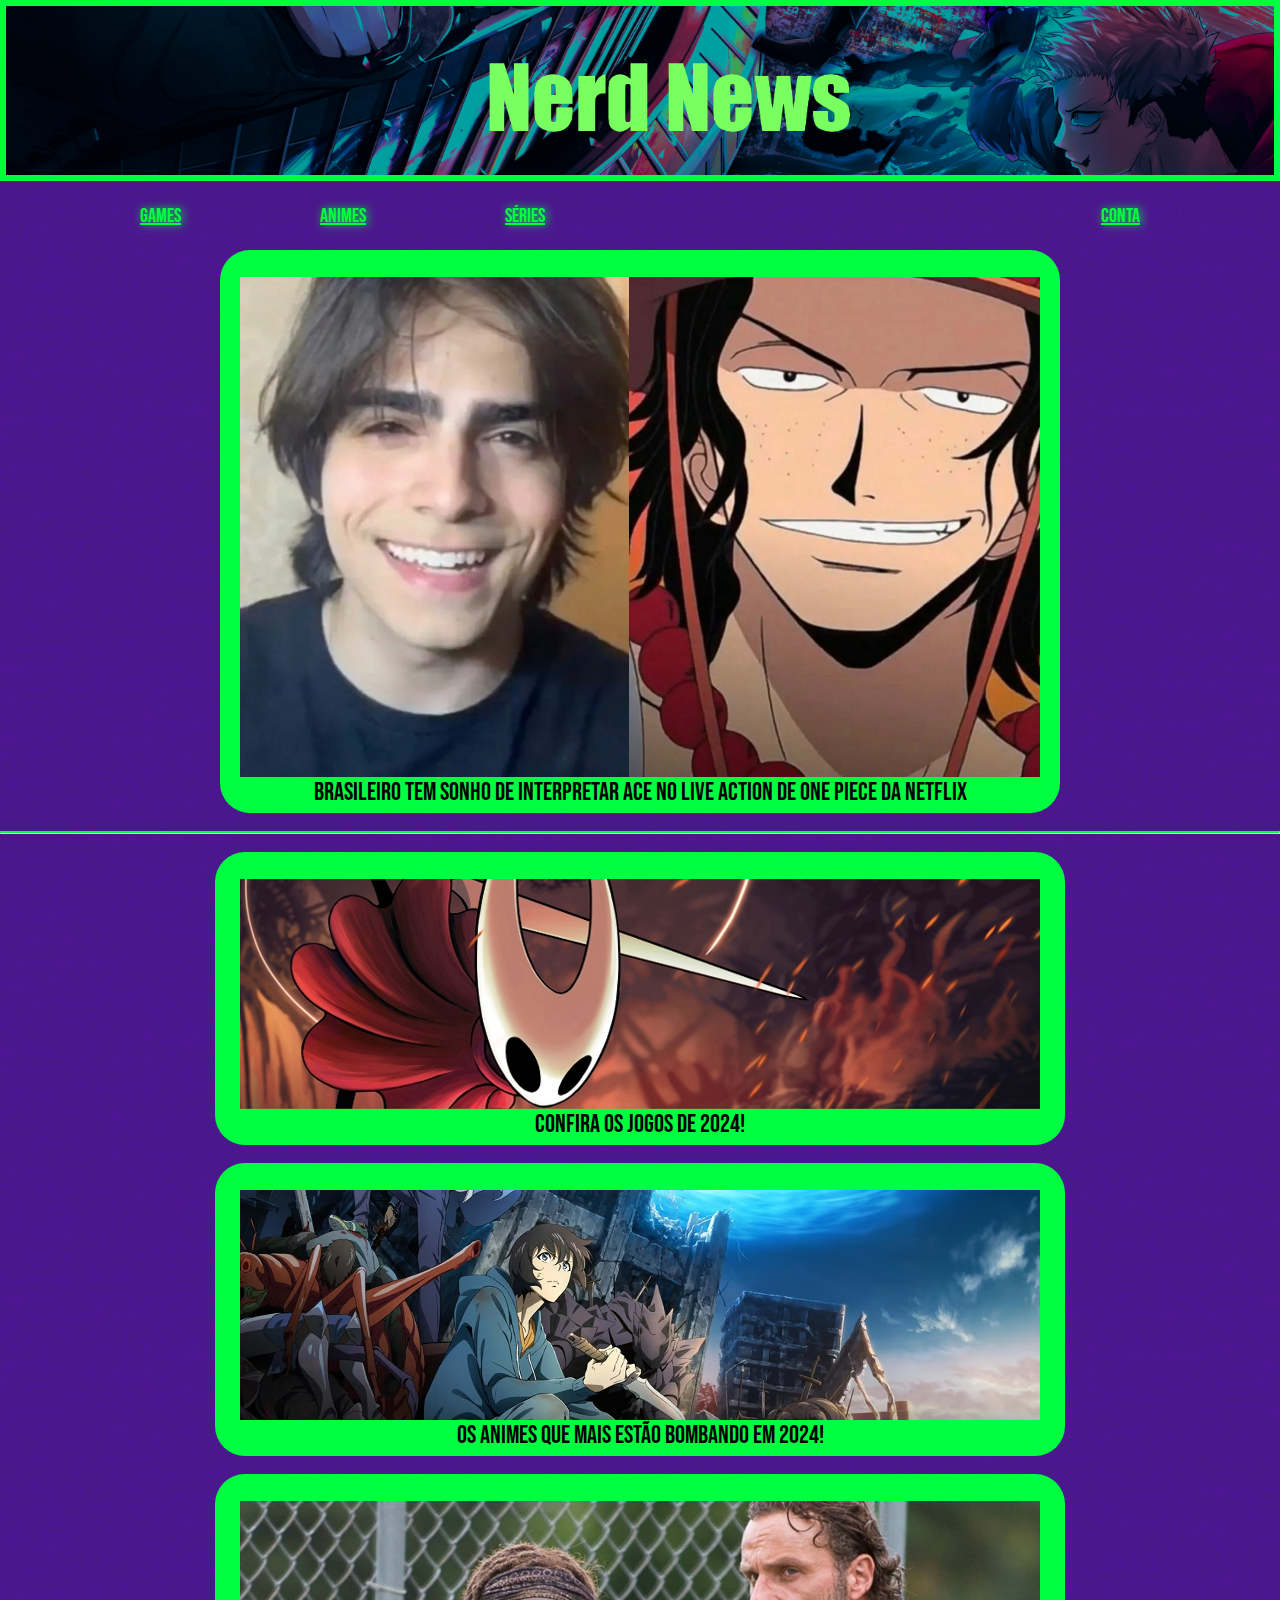
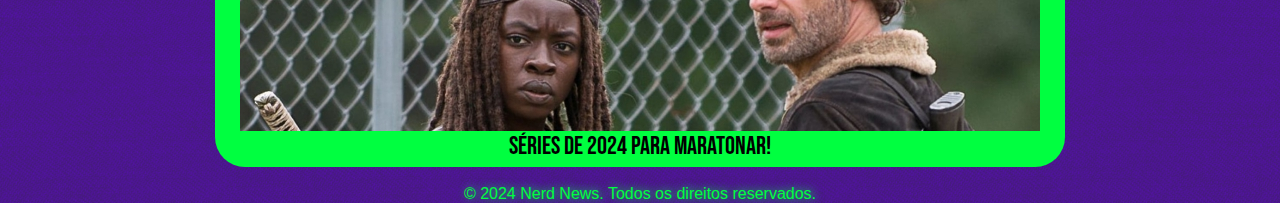
<file: 2 - SiteNerdNews/index.html>
<!DOCTYPE html>
<html lang="pt-BR">

<head>
    <meta charset="UTF-8">
    <meta name="viewport" content="width=device-width, initial-scale=1.0">
    <title>Nerd News - Home</title>
    <link rel="stylesheet" href="index.css">
    <link rel="preconnect" href="https://fonts.googleapis.com">
    <link rel="preconnect" href="https://fonts.gstatic.com" crossorigin>
    <link href="https://fonts.googleapis.com/css2?family=Bebas+Neue&display=swap" rel="stylesheet">
    <link rel="icon" type="assets/images/logonn.png" href="assets/images/logonn.png"
    <meta name="viewport" content="width=device-width, initial-scale=1.0">
</head>

<body>

    <img class="banner" src="assets/images/Banner.png" alt="Itadori" style="width:100%;">
    <br>
    <br>
    <nav>
        <ul>
            <a class="not">ㅤ</a>
            <li>
                <a class="tab" href="1games.html">Games</a>
            </li>
            <li>
                <a class="tab" href="1animes.html">Animes</a>
            </li>
            <li>
                <a class="tab" href="1series.html">Séries</a>
            </li>
            <li>
                <a class="not">ㅤ</a>
            </li>
            <li>
                <a class="not">ㅤ</a>
            </li>
            <li>
                <a class="not">ㅤ</a>
            </li>
            <li>
                <a class="tab" href="1conta.html">Conta</a>
            </li>

            <a class="not">ㅤ</a>
        </ul>
        <nav>
            <a class="not">ㅤ</a>

            <div class="card2">
                <img class="cardimage2" src="assets/images/ace.jpg" alt="Ace">
                <p class="cardtext2">Brasileiro tem sonho de interpretar Ace no Live Action de One Piece da Netflix</p>
            </div>
            <br>

            <Hr>
            </Hr>

            <br>
            <div class="card3">
                <img class="cardimage3" src="assets/images/2card3.jpg" alt="games">
                <p class="cardtext3">CONFIRA OS JOGOS DE 2024!</p>
            </div>
            <br>

            <div class="card3">
                <img class="cardimage3" src="assets/images/3card3.jpg" alt="animes">
                <p class="cardtext3">OS ANIMES QUE MAIS ESTÃO BOMBANDO EM 2024!</p>
            </div>
            <br>

            <div class="card3">
                <img class="cardimage3" src="assets/images/1card3.jpg" alt="series">
                <p class="cardtext3">SÉRIES DE 2024 PARA MARATONAR!</p>
            </div>
            <br>

            <p class="final">© 2024 Nerd News. Todos os direitos reservados.</p>
</body>

</html>
</file>
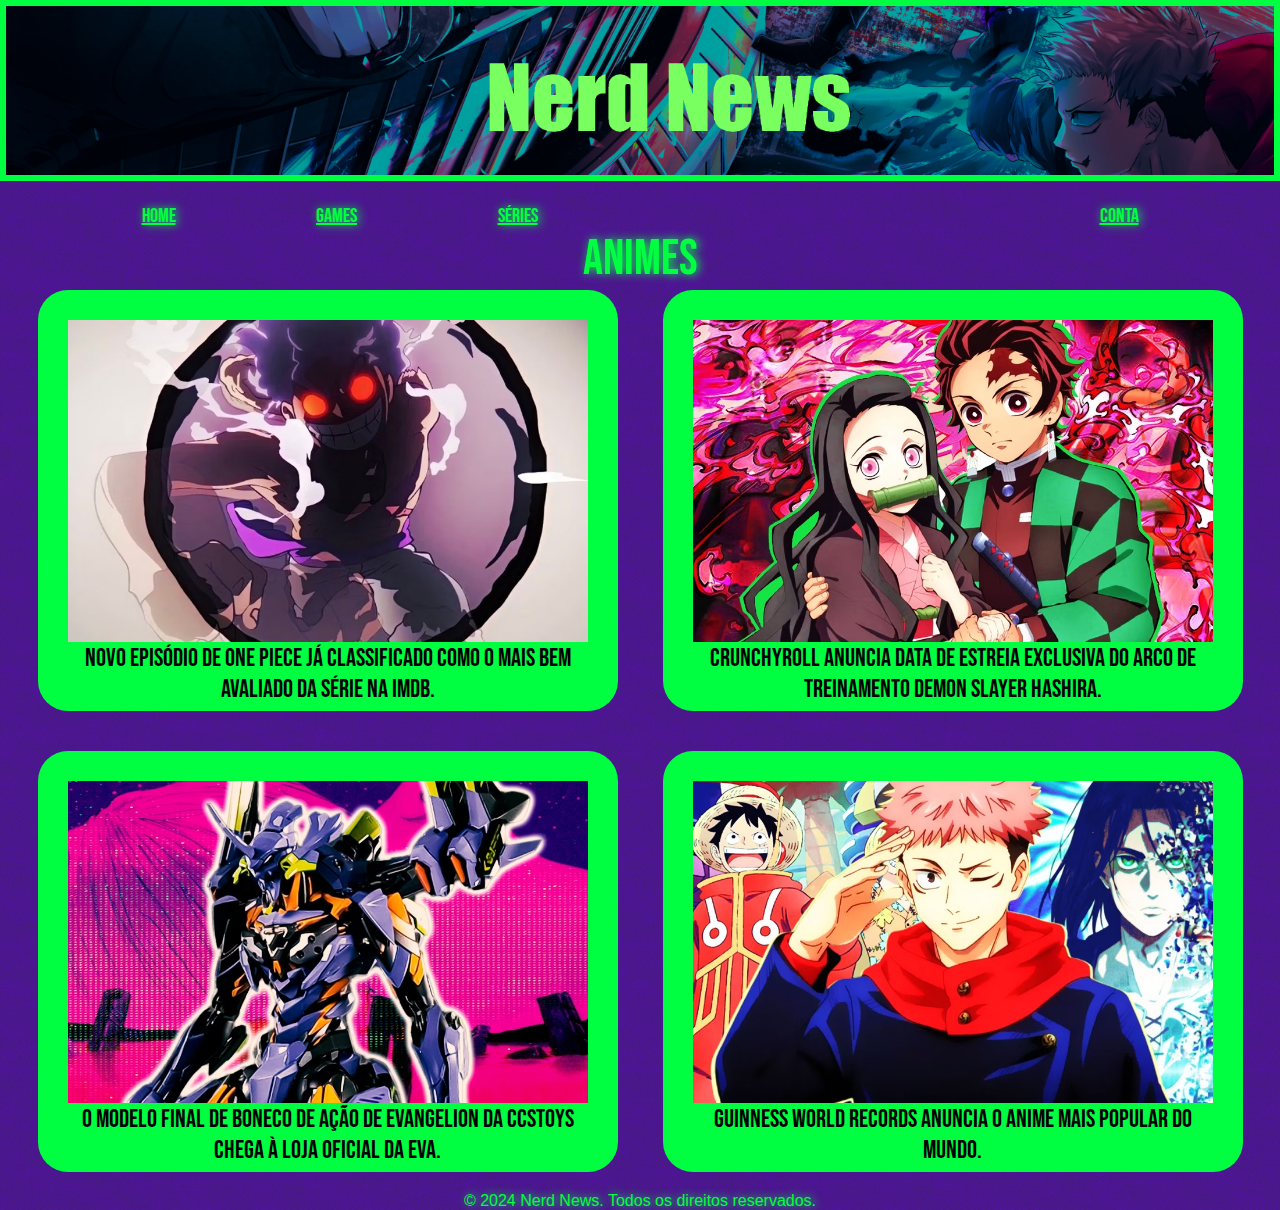
<file: 2 - SiteNerdNews/1animes.html>
<!DOCTYPE html>
<html lang="pt-BR">

<head>
    <meta charset="UTF-8">
    <meta name="viewport" content="width=device-width, initial-scale=1.0">
    <title>Nerd News - Animes</title>
    <link rel="stylesheet" href="index.css">
    <link rel="preconnect" href="https://fonts.googleapis.com">
    <link rel="preconnect" href="https://fonts.gstatic.com" crossorigin>
    <link href="https://fonts.googleapis.com/css2?family=Bebas+Neue&display=swap" rel="stylesheet">
    <link rel="icon" type="assets/images/logonn.png" href="assets/images/logonn.png"
</head>

<body>

    <img class="banner" src="assets/images/Banner.png" alt="Itadori" style="width:100%;">
    <br>
    <br>
    <nav>
        <ul>
            <a class="not">ㅤ</a>
            <li>
                <a class="tab" href="index.html">Home</a>
            </li>
            <li>
                <a class="tab" href="1games.html">Games</a>
            </li>
            <li>
                <a class="tab" href="1series.html">Séries</a>
            </li>
            <li>
                <a class="not">ㅤ</a>
            </li>
            <li>
                <a class="not">ㅤ</a>
            </li>
            <li>
                <a class="not">ㅤ</a>
            </li>
            <li>
                <a class="tab" href="1conta.html">Conta</a>
            </li>
            <a class="not">ㅤ</a>
        </ul>
        <nav>

            <p class="indicador">Animes</p>

            <section class="cardalign">
                <div class="card">
                    <img class="cardimage" src="assets/images/zaba.jpg" alt="One Piece" width="520">
                    <p class="cardtext">Novo episódio de One Piece já classificado como o mais bem avaliado da série na
                        IMDb.</p>
                </div>
                <div class="card">
                    <img class="cardimage" src="assets/images/zaba2.jpg" alt="Demon Slayer" width="520">
                    <p class="cardtext">Crunchyroll anuncia data de estreia exclusiva do arco de treinamento Demon
                        Slayer Hashira.</p>
                </div>
            </section>

            <section class="cardalign2">
                <div class="card">
                    <img class="cardimage" src="assets/images/zaba3.jpg" alt="Evangelion" width="520">
                    <p class="cardtext">O modelo final de boneco de ação de Evangelion da CCSToys chega à loja oficial
                        da Eva.</p>
                </div>
                <div class="card">
                    <img class="cardimage" src="assets/images/zaba4.jpg" alt="supermarcket" width="520">
                    <p class="cardtext">Guinness World Records anuncia o anime mais popular do mundo.</p>
                </div>
            </section>

            <p class="final">© 2024 Nerd News. Todos os direitos reservados.</p>
</file>
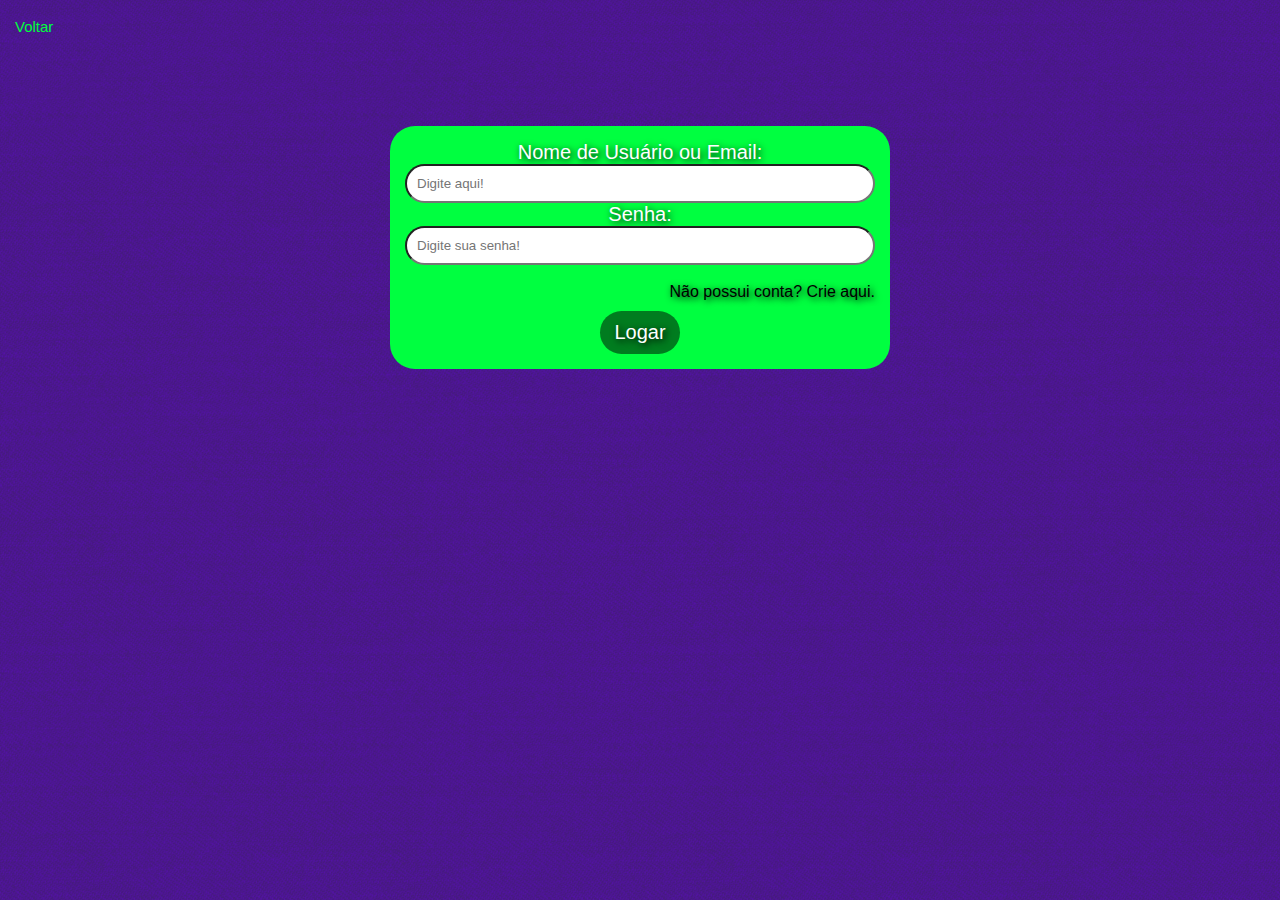
<file: 2 - SiteNerdNews/1conta.html>
<!DOCTYPE html>
<html lang="en">

<head>
    <meta charset="UTF-8">
    <meta name="viewport" content="width=device-width, initial-scale=1.0">
    <title>Nerd News | Conta</title>
    <link rel="stylesheet" href="index.css">
    <link rel="icon" type="assets/images/logonn.png" href="assets/images/logonn.png"
</head>

<body>

    <br>

    <a class="voltar" href="index.html">Voltar</a>

    <br>
    <br>
    <br>
    <br>
    <br>
    <br>

    <form class="formalario">
        <div class="slot">
            <label class="slott" for="Login">Nome de Usuário ou Email:</label>
            <input class="sslot" type="text" id="nome" name="nome" placeholder="Digite aqui!">
        </div>
        <div class="slot">
            <label class="slott" for="senha">Senha:</label>
            <input class="sslot" type="text" id="telefone" name="Senha" placeholder="Digite sua senha!">
        </div>
        <br>
        <a class="crie" href="1registro.html">Não possui conta? Crie aqui.</a>
        <div class="buttom">
            <p class="slott">Logar</p>
        </div>
    </form>
</file>
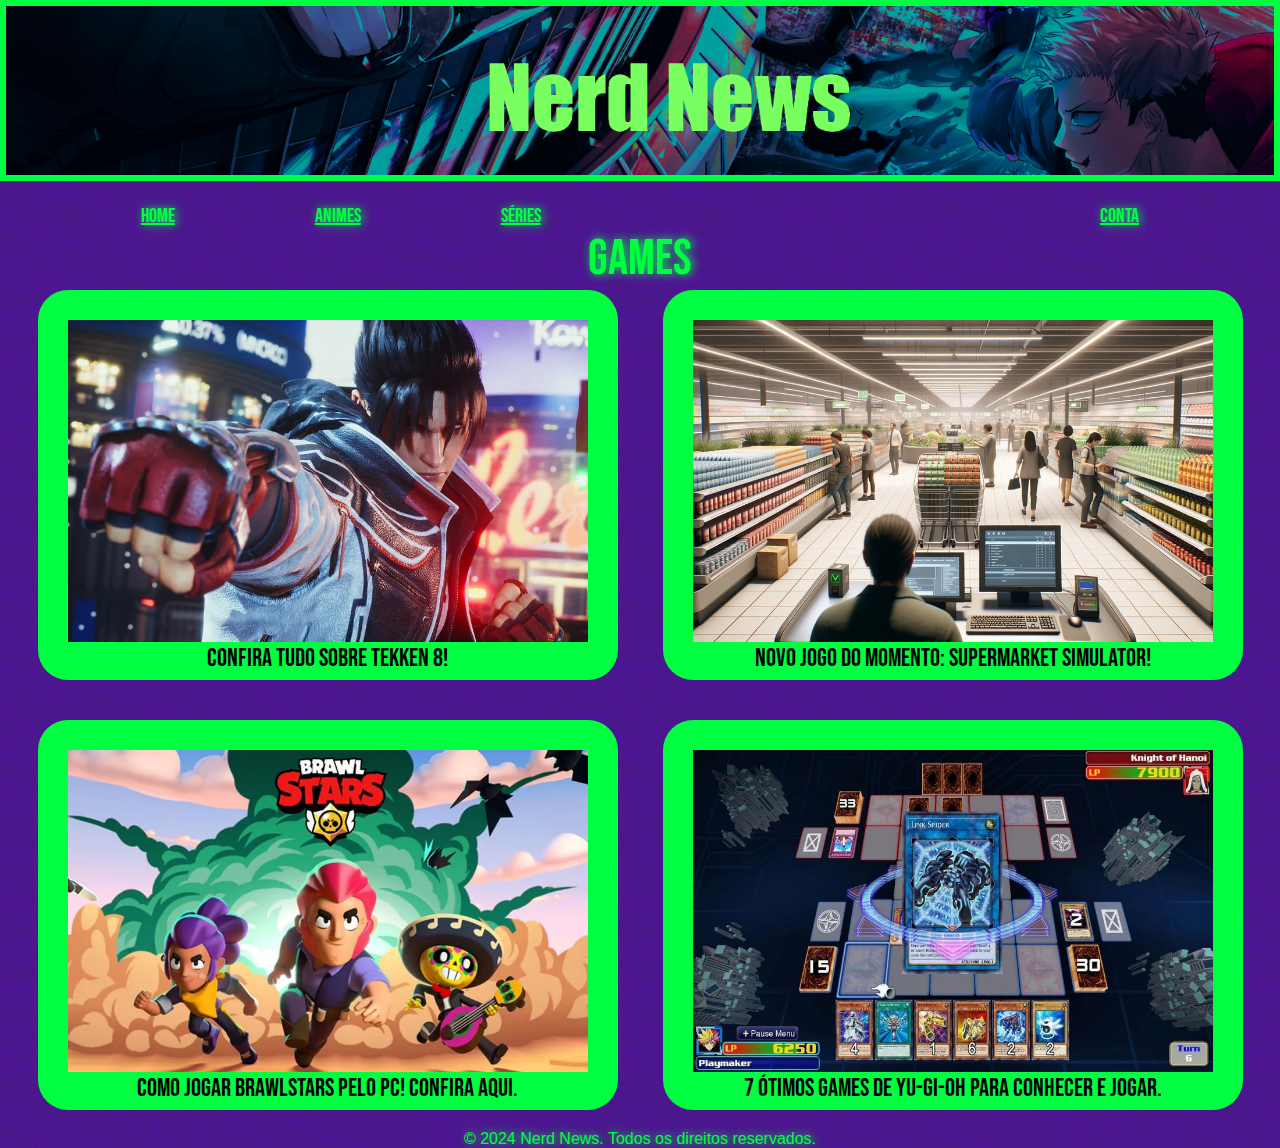
<file: 2 - SiteNerdNews/1games.html>
<!DOCTYPE html>
<html lang="pt-BR">

<head>
    <meta charset="UTF-8">
    <meta name="viewport" content="width=device-width, initial-scale=1.0">
    <title>Nerd News - Games</title>
    <link rel="stylesheet" href="index.css">
    <link rel="preconnect" href="https://fonts.googleapis.com">
    <link rel="preconnect" href="https://fonts.gstatic.com" crossorigin>
    <link href="https://fonts.googleapis.com/css2?family=Bebas+Neue&display=swap" rel="stylesheet">
    <link rel="icon" type="assets/images/logonn.png" href="assets/images/logonn.png"
</head>

<body>

    <img class="banner" src="assets/images/Banner.png" alt="Itadori" style="width:100%;">
    <br>
    <br>
    <nav>
        <ul>
            <a class="not">ㅤ</a>
            <li>
                <a class="tab" href="index.html">Home</a>
            </li>
            <li>
                <a class="tab" href="1animes.html">Animes</a>
            </li>
            <li>
                <a class="tab" href="1series.html">Séries</a>
            </li>
            <li>
                <a class="not">ㅤ</a>
            </li>
            <li>
                <a class="not">ㅤ</a>
            </li>
            <li>
                <a class="not">ㅤ</a>
            </li>
            <li>
                <a class="tab" href="1conta.html">Conta</a>
            </li>
            <a class="not">ㅤ</a>
        </ul>
        <nav>

            <p class="indicador">Games</p>

            <section class="cardalign">
                <div class="card">
                    <img class="cardimage" src="assets/images/xaba.jpg" alt="tekken 8" width="520">
                    <p class="cardtext">Confira tudo sobre Tekken 8!</p>
                </div>
                <div class="card">
                    <img class="cardimage" src="assets/images/xaba2.jpg" alt="supermarcket" width="520">
                    <p class="cardtext">Novo jogo do momento: Supermarket Simulator!</p>
                </div>
            </section>

            <section class="cardalign2">
                <div class="card">
                    <img class="cardimage" src="assets/images/xaba3.jpg" alt="brawlstars" width="520">
                    <p class="cardtext">Como jogar BrawlStars pelo Pc! Confira aqui.</p>
                </div>
                <div class="card">
                    <img class="cardimage" src="assets/images/xaba4.jpg" alt="supermarcket" width="520">
                    <p class="cardtext">7 ótimos games de Yu-Gi-Oh para conhecer e jogar.</p>
                </div>
            </section>

            <p class="final">© 2024 Nerd News. Todos os direitos reservados.</p>
</file>
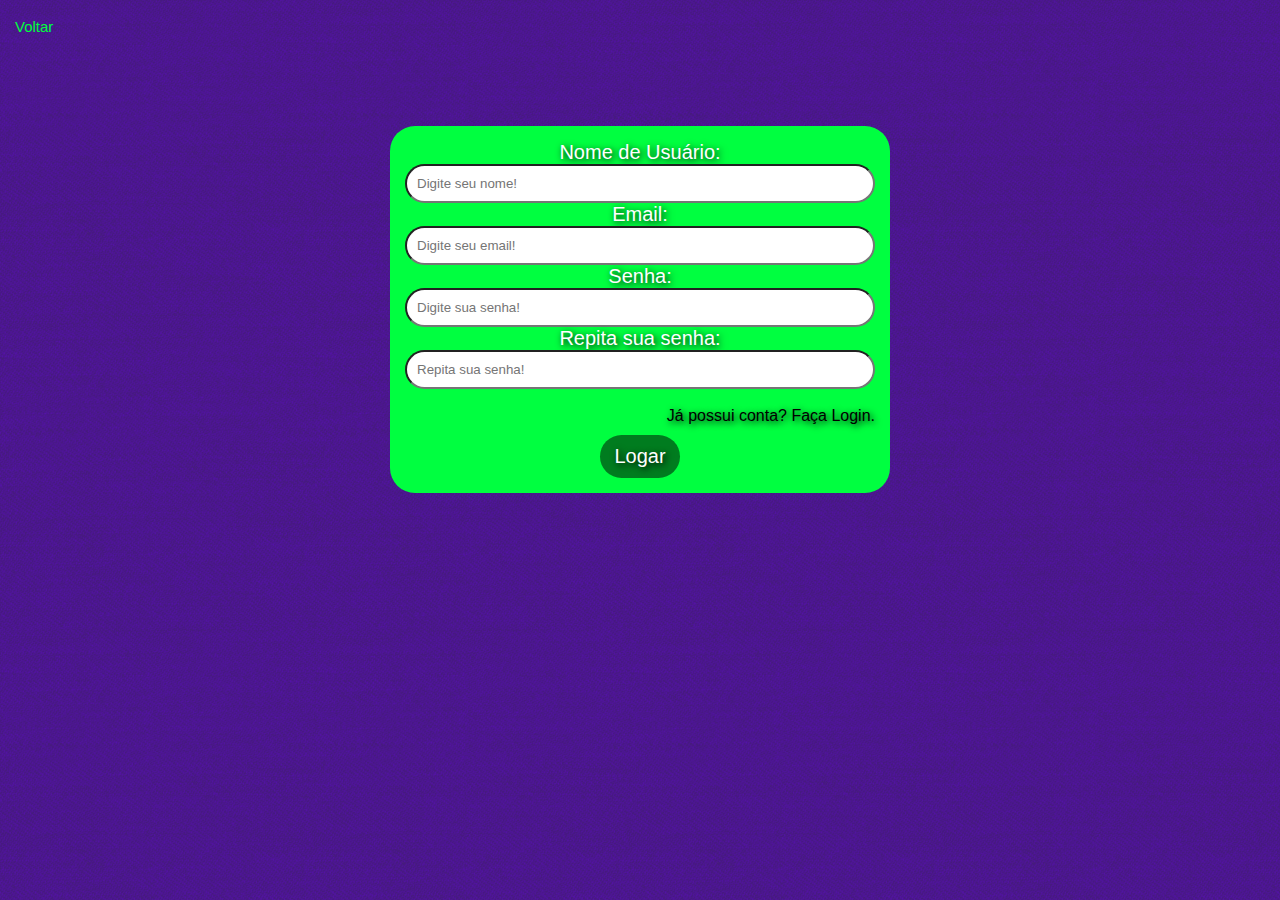
<file: 2 - SiteNerdNews/1registro.html>
<!DOCTYPE html>
<html lang="en">

<head>
    <meta charset="UTF-8">
    <meta name="viewport" content="width=device-width, initial-scale=1.0">
    <title>Nerd News | Conta</title>
    <link rel="stylesheet" href="index.css">
    <link rel="icon" type="assets/images/logonn.png" href="assets/images/logonn.png"
</head>

<body id="1registo">

    <br>

    <a class="voltar" href="index.html">Voltar</a>

    <br>
    <br>
    <br>
    <br>
    <br>
    <br>

    <form class="formalario">
        <div class="slot">
            <label class="slott" for="nome">Nome de Usuário:</label>
            <input class="sslot" type="text" id="nome" name="nome" placeholder="Digite seu nome!">
        </div>
        <div class="slot">
            <label class="slott" for="email">Email:</label>
            <input class="sslot" type="text" id="email" name="email" placeholder="Digite seu email!">
        </div>
        <div class="slot">
            <label class="slott" for="senha">Senha:</label>
            <input class="sslot" type="text" id="telefone" name="Senha" placeholder="Digite sua senha!">
        </div>
        <div class="slot">
            <label class="slott" for="senha">Repita sua senha:</label>
            <input class="sslot" type="text" id="telefone" name="telefone" placeholder="Repita sua senha!">
        </div>
        <br>
        <a class="crie" href="1conta.html">Já possui conta? Faça Login.</a>
        <div class="buttom">
            <p class="slott">Logar</p>
        </div>
    </form>
</file>
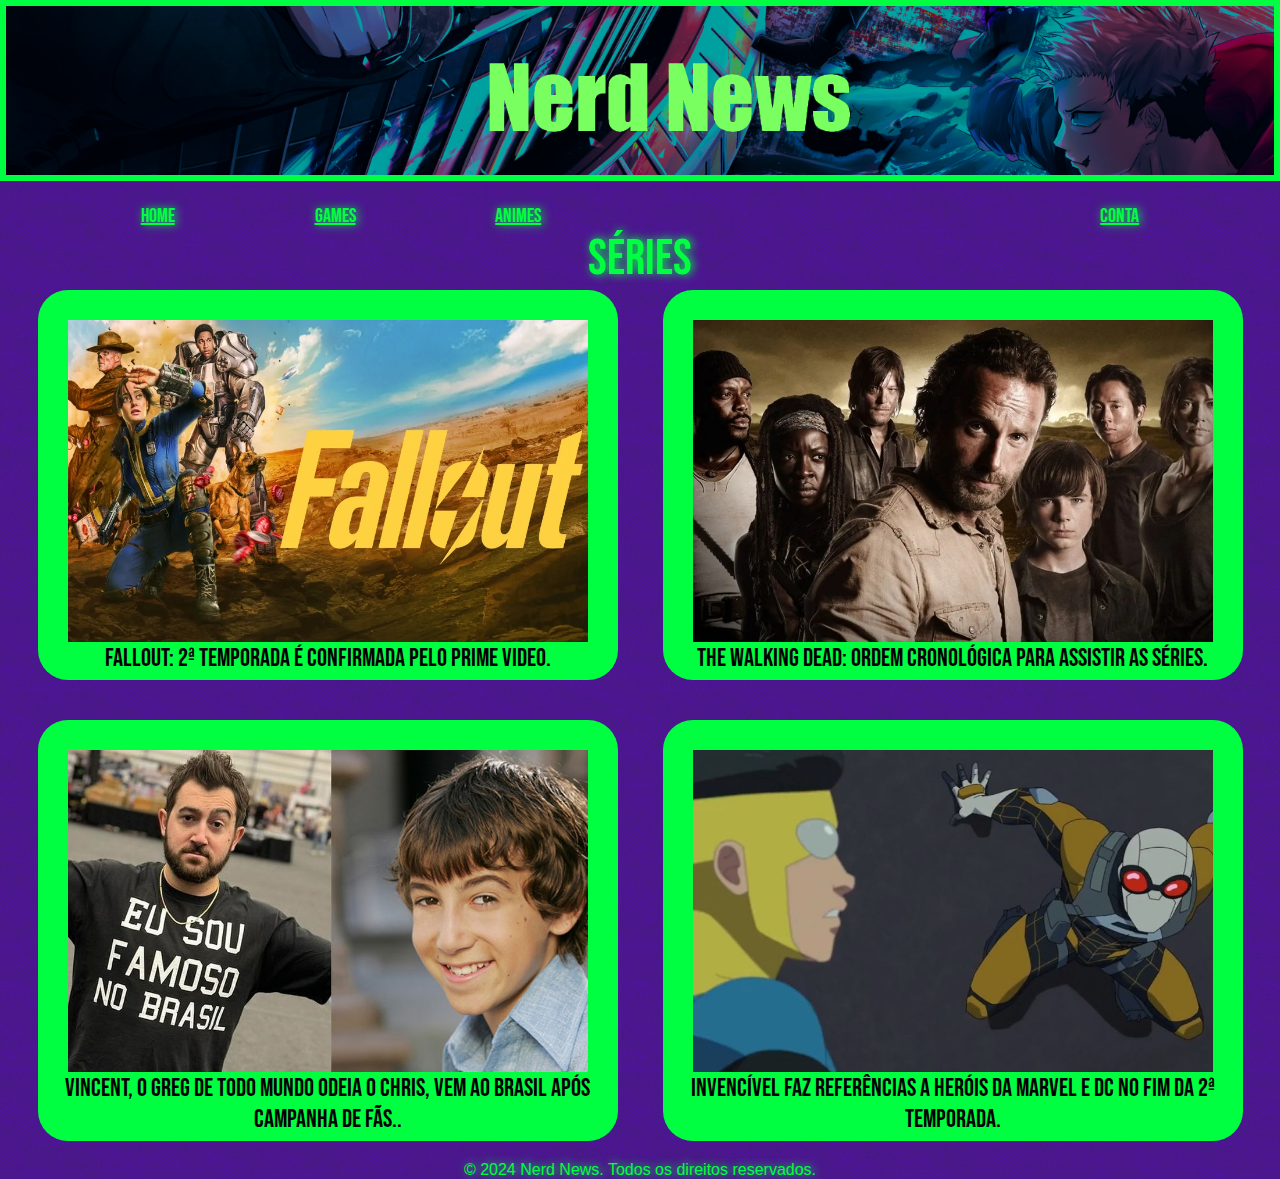
<file: 2 - SiteNerdNews/1series.html>
<!DOCTYPE html>
<html lang="pt-BR">

<head>
    <meta charset="UTF-8">
    <meta name="viewport" content="width=device-width, initial-scale=1.0">
    <title>Nerd News - Séries</title>
    <link rel="stylesheet" href="index.css">
    <link rel="preconnect" href="https://fonts.googleapis.com">
    <link rel="preconnect" href="https://fonts.gstatic.com" crossorigin>
    <link href="https://fonts.googleapis.com/css2?family=Bebas+Neue&display=swap" rel="stylesheet">
    <link rel="icon" type="assets/images/logonn.png" href="assets/images/logonn.png"
</head>

<body>

    <img class="banner" src="assets/images/Banner.png" alt="Itadori" style="width:100%;">
    <br>
    <br>
    <nav>
        <ul>
            <a class="not">ㅤ</a>
            <li>
                <a class="tab" href="index.html">Home</a>
            </li>
            <li>
                <a class="tab" href="1games.html">Games</a>
            </li>
            <li>
                <a class="tab" href="1animes.html">Animes</a>
            </li>
            <li>
                <a class="not">ㅤ</a>
            </li>
            <li>
                <a class="not">ㅤ</a>
            </li>
            <li>
                <a class="not">ㅤ</a>
            </li>
            <li>
                <a class="tab" href="1conta.html">Conta</a>
            </li>
            <a class="not">ㅤ</a>
        </ul>
        <nav>

            <p class="indicador">Séries</p>

            <section class="cardalign">
                <div class="card">
                    <img class="cardimage" src="assets/images/yaba.jpg" alt="Fallout" width="520">
                    <p class="cardtext">Fallout: 2ª temporada é confirmada pelo Prime Video.</p>
                </div>
                <div class="card">
                    <img class="cardimage" src="assets/images/yaba2.jpg" alt="TWD" width="520">
                    <p class="cardtext">The Walking Dead: Ordem cronológica para assistir as séries.</p>
                </div>
            </section>

            <section class="cardalign2">
                <div class="card">
                    <img class="cardimage" src="assets/images/yaba3.jpg" alt="Ator do Greg" width="520">
                    <p class="cardtext">Vincent, o Greg de Todo Mundo Odeia o Chris, vem ao Brasil após campanha de
                        fãs..</p>
                </div>
                <div class="card">
                    <img class="cardimage" src="assets/images/yaba4.jpg" alt="Invencível" width="520">
                    <p class="cardtext">Invencível faz referências a heróis da Marvel e DC no fim da 2ª temporada.</p>
                </div>
            </section>

            <p class="final">© 2024 Nerd News. Todos os direitos reservados.</p>
</file>
<file: 2 - SiteNerdNews/index.css>
* {
    margin: 0;
    padding: 0;
    box-sizing: border-box;
    
}

body {
    color:rgb(255, 255, 255);
    background-image: url(assets/images/back.png);
    background-color:rgb(85, 17, 173);
    font-family:Arial, Helvetica, sans-serif;
}

.banner {
    border: 6px solid rgb(0, 255, 64);
    margin:auto
}

.indicador {
    color: rgb(0, 255, 64);
    font-family: "Bebas Neue", sans-serif;
    font-size: 50px;
    text-shadow: 2px 0px 10px rgb(0, 255, 64);
    text-align: center;
    padding: 0px;
}

.tab {
    color: rgb(0, 255, 64);
    font-family: "Bebas Neue", sans-serif;
    font-size: 20px;
    font-weight: 400;
    font-style: none;
    text-shadow: 2px 0px 10px rgb(0, 255, 64);
}

.tab:hover {
    color: rgb(241, 255, 240);
    text-shadow: 2px 0px 10px rgb(241, 255, 240);
    transition: 0.5s;
}

hr {
    border-top: 2px solid rgb(0, 255, 64);
}

.final {
    color: rgb(0, 255, 64);
    text-align: center;
    text-shadow: 2px 0px 10px rgb(0, 255, 64);
}

ul {
    display: flex;
    justify-content: space-between;
    list-style-type: none;
    align-items: center;
    padding: 1px;
}

.not {
    user-select: none;
}

.cardalign {
    display: flex;
    padding: 20px;
    flex-wrap: wrap;
    padding-top: 1px;
    gap: 10px;  
    justify-content: space-between;
}

.cardalign2 {
    flex-wrap: wrap;
    display: flex;
    gap: 10px;
    padding: 20px;
    justify-content: space-between;
}

.card {
    border-radius: 30px;
    background-color: rgb(0, 255, 64);
    display: flex;
    flex-direction: column;
    margin: auto;
    width: 580px;
    padding: 20px;
    padding-top: 30px;
    padding-bottom: 5px;
}

.cardimage {
    display: flex;
    justify-content: center;
    margin: auto;
}

.cardtext {
    color: black;
    text-align: center;
    font-family: "Bebas Neue", sans-serif;
    font-size: 25px;
    padding: 1px
}

.card2 {
    border-radius: 30px;
    background-color: rgb(0, 255, 64);
    display: flex;
    flex-direction: column;
    margin: auto;
    width: 840px;
    padding: 20px;
    padding-top: 27px;
    padding-bottom: 5px;
}

.cardimage2 {
    display: flex;
    justify-content: center;
    border: 0px solid rgb(0, 255, 64);
    margin: auto;
    width: 800px;
    
}

.cardtext2 {
    color: black;
    text-align: center;
    font-family: "Bebas Neue", sans-serif;
    font-size: 25px;
}

.card3 {
    border-radius: 30px;
    background-color: rgb(0, 255, 64);
    display: flex;
    flex-direction: column;
    margin: auto;
    width: 850px;
    padding: 20px;
    padding-top: 27px;
    padding-bottom: 5px;
}

.cardimage3 {
    display: flex;
    justify-content: center;
    border: 0px solid rgb(0, 255, 64);
    margin: auto;
}

.cardtext3 {
    color: black;
    text-align: center;
    font-family: "Bebas Neue", sans-serif;
    font-size: 25px;
}

.formalario {
    background-color: rgb(0, 255, 64);
    border-radius: 25px;
    margin: auto;
    align-content: center;
    text-align: center;
    padding: 15px;
    width: 500px;
}

.slot {
    display: flex;
    flex-direction: column;
}

.slott {
    font-family: "Bebas Neue", sans-serif;
    text-shadow: 2px 2px 7px black;
    font-size: 20px;
}

.sslot {
    padding: 10px;
    border-radius: 25px;
}

.buttom {
    background-color: rgb(0, 124, 31);
    border-radius: 25px;
    display: inline-flex;
    justify-content: center;
    padding: 10px;
    width: 80px;
}

.crie {
    color: rgb(0, 0, 0);
    text-decoration: none;
    display: flex;
    justify-content: flex-end;
    padding-bottom: 10px;
    text-shadow: 2px 2px 7px black;
}

.voltar {
    padding: 15px;
    font-family: Arial, Helvetica, sans-serif;
    color: rgb(0, 255, 64);
    font-size: 15px;
    text-decoration: none;
}

@media screen and (max-width: 840px) {
    .card, .card2, .card3, .cardimage, .cardimage2, .cardimage3, .cardtext, .cardtext2, .cardtext3{
        width: 100%;
        font-size: 14px;
    }
}

@media screen and (max-width: 840px) {
    .cardalign, .cardalign2, .tab, .final, .formalario{
        width: 100%;
        font-size: 14px;
    }
}

@media screen and (max-width: 500px){
    .indicador{
        font-size: 22px;
    }
}
</file>
